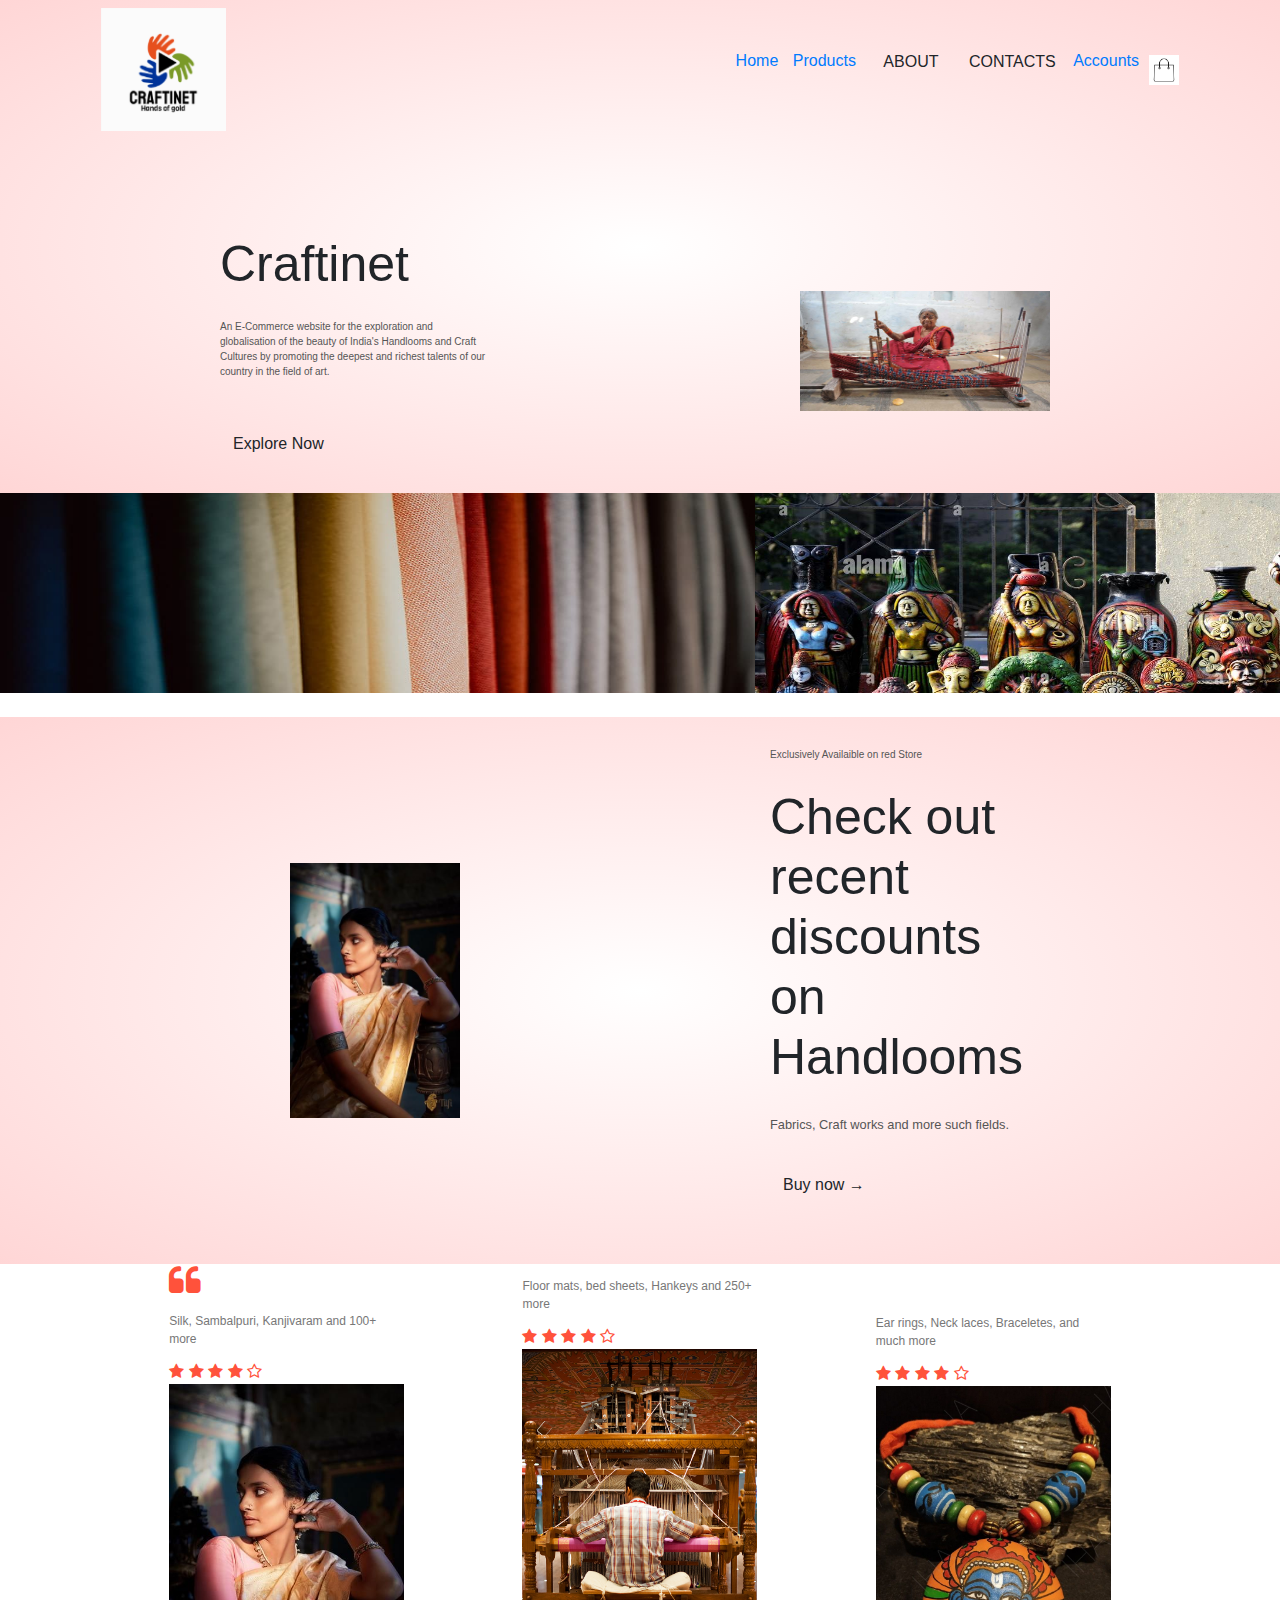
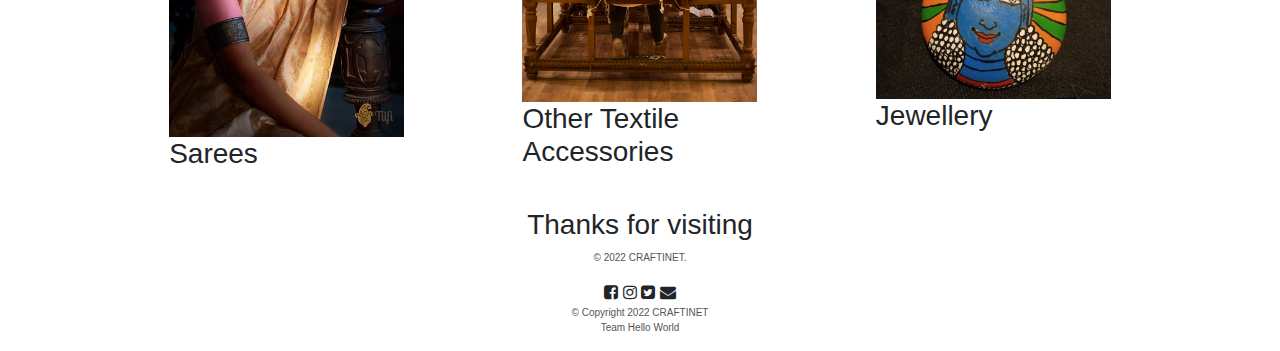
<file: index.html>
<!DOCTYPE html>
<html lang="en">
    <head>
        <meta charset="UTF-8">
        <title>Craftinet</title>
        <link rel="stylesheet" href="style.css">
        <link rel="preconnect" href="https://fonts.googleapis.com">
        <link rel="preconnect" href="https://fonts.gstatic.com" crossorigin>
        <link href="https://fonts.googleapis.com/css2?family=Poppins:wght@200&display=swap" rel="stylesheet">
        <!-- Font Awesome -->
        <link rel="stylesheet" href="https://cdnjs.cloudflare.com/ajax/libs/font-awesome/4.7.0/css/font-awesome.min.css">
        <link rel="https://fontawesome.com/icons/facebook-square?style=brands" >
        <link rel="stylesheet" href="https://cdnjs.cloudflare.com/ajax/libs/font-awesome/4.7.0/css/font-awesome.min.css">
     <!-- Bootstrap Scripts -->
        <script src="https://code.jquery.com/jquery-3.5.1.slim.min.js" integrity="sha384-DfXdz2htPH0lsSSs5nCTpuj/zy4C+OGpamoFVy38MVBnE+IbbVYUew+OrCXaRkfj" crossorigin="anonymous"></script>
        <script src="https://cdn.jsdelivr.net/npm/popper.js@1.16.0/dist/umd/popper.min.js" integrity="sha384-Q6E9RHvbIyZFJoft+2mJbHaEWldlvI9IOYy5n3zV9zzTtmI3UksdQRVvoxMfooAo" crossorigin="anonymous"></script>
        <script src="https://stackpath.bootstrapcdn.com/bootstrap/4.5.0/js/bootstrap.min.js" integrity="sha384-OgVRvuATP1z7JjHLkuOU7Xw704+h835Lr+6QL9UvYjZE3Ipu6Tp75j7Bh/kR0JKI" crossorigin="anonymous"></script>
        <link rel="stylesheet" href="https://cdn.jsdelivr.net/npm/bootstrap@4.4.1/dist/css/bootstrap.min.css" integrity="sha384-Vkoo8x4CGsO3+Hhxv8T/Q5PaXtkKtu6ug5TOeNV6gBiFeWPGFN9MuhOf23Q9Ifjh" crossorigin="anonymous">
    </head>
    <body>
       <div class="header">
        <div class="container">
          <div class="navbar">
              <div class="logo">
                  <img src="images/logo.PNG" width="125px" alt="logo">
              </div>
              <nav>
                  <ul>
                      <li><a href="login.html">Home</a></li>
                      <li><a href="options.html">Products</a></li>
                      <span><button id="popit" type="button" class="button2 btn">ABOUT</button></span>
                      <span><button id="contactme" type="button" class="button2 btn">CONTACTS</button></span>
                      <li><a href="">Accounts</a></li>
                  </ul>
              </nav>
              <img src="images/M.jpg" alt="" width="30px" height="30px">
          </div> 
          <div class="row">
              <div class="col-2">
                    <h1>Craftinet</h1>
                    <p>An E-Commerce website for the exploration and globalisation of the beauty of India's Handlooms and Craft Cultures
                        by promoting the deepest and richest talents of our country in the field of art.
                    </p>
                    <a href="product.html" class="btn">Explore Now &#8194;</a>
              </div>   
              <div class="col-2">
                   <img style="height: 10rem; width: 370rem;" src="images/P.jpg"  alt="">
              </div>
          </div> 
        </div>
    </div>

    <!----Sliders---->
    <div class="sliderss">
        <div class="auto-sliding" width="790" height="400">
          
         <ul class="autoslide">
            <li><img src="images/sl1.jpg" alt="pic1" width="755" height="300"></li>
            <li><img src="images/sl2.jpg" alt="pic2" width="755" height="300"></li>
            <li><img src="images/sl3.jpg" alt="pic3" width="755" height="300"></li>
            <li><img src="images/sl4.jpg" alt="pic4" width="755" height="300"></li>
            <li><img src="images/sl1.jpg" alt="pic4" width="755" height="300"></li>
         </ul>
      </div>
     
      </div>
      <br><br><br><br>
    <!-------FEATURED CATEGORIES------>
      <!--- <div class="categories">
         <div class="small-container">
           <div class="row">
               <div class="col-3">
                   <img src="images/ff.jpg" alt="img1">
               </div>
               <div class="col-3">
                   <img src="images/Teracotta.jpg" alt="img2">
               </div>
               <div class="col-3">
                   <img src="images/1.jpg" alt="img3">
               </div>
            </div>
        </div>
       </div>-->
    <!---ABOUT---->
    

    <div class="popupp centerr">
        <div class="icon">
           <br>
            <i class="fa fa-address-card-o fa-sm"></i>
        </div>
        <div class="title">
             <h5>ABOUT US</h5>
        </div>
        <div class="description">
               <h1>CRAFTINET TEAM</h1>
                 <div class="inputt-box">
                    <div class="about">
                        <p>
                          <br> 
                          <h6> Hello! We hope you liked our website and our vision. </h6><br>
                          <strong> We are a team of three that includes Anshuman, Vaishnavi and Sidhant. We are basically
                              web developers who wish to provide easy access of Handloom products to people so that they can access, buy and use these from any corner of the world.
                             We have a collection of different genre materials. Make sure to check them out and feel free to mail us for queries.
                            </strong>. 
                        </p>
                    </div>
                 </div>
        </div>
        <div class="dismiss-btn">
               <button id="dismiss-popupp-btn">B A C K</button>
        </div>
      </div><br>
      
        <!-- CONTACTS -->

        <div class="poppin centerr">
            <div class="title">
                 <h5>CONTACT US</h5>
            </div>
            <div class="description">
                   <h1>CRAFTINET TEAM</h1>
                    <div class="inputttt-box about">
                        <div id="contacts" class="contacts-img" align="left">
                            <div class="text input input-box ed-box">
                              <p>Let us know about your query and questions <br> about anything! Your reviews and suggestions matter.
                              </p>
                                     Email: anshugudduamsr@gmail.com <br>
                                     Instagram:
                                     <a href="https://www.instagram.com/beingdaanav/?hl=en">@beingdaanav</a>
                               <form action="contact.php" method="get" enctype="text/plain">
                                    <hr>
                               
                               <div> <label>Your Name</label>
                                    <input type="text" name="yourname" value=""><br >
                               </div>
                               <div class="label">
                                    <label>Do you want to sign up for the email list?
                                    <input type="checkbox" name="yourCheckbox"><br ></label>
                               </div>
                               <div>
                                    <label>Your email:</label>
                                    <input type="email" name="yourmail" value=""><br >
                                    <label>Your Message</label><br >
                                    <textarea name="yourmsg" rows="3" cols="40"></textarea><br><br>
                                    <button type="submit" name="submit" value="submit" class="submit-btn clicks"> SUBMIT </button>
                               </div>
                               </form>
                             </div> 
                          </div>
                    
                   </div> 
               </div> 
        
               <div class="dismiss-btn">
                 <button id="dismiss-poppin-btn">B A C K</button>
               </div>
          </div><br>
  
  
    <!-------FEATURED PRODUCTS------>
      <!-- <div class="small-container">
           <h2 class="title">Featured Products</h2>
           <br>
           <div class="row">
               <div class="col-4">
                   <img src="images/1.jpg" alt="img4">
                   <h4>cgjdchchg</h4>
                   <div class="rating">
                    <i class="fa-solid fa-star"></i>
                    <i class="fa-solid fa-star"></i>
                    <i class="fa-solid fa-star"></i>
                    <i class="fa-solid fa-star"></i>
                    <i class="fa-solid fa-star-half"></i>
                   </div>
                   <p>Rs.700/-</p>
               </div>
               <div class="col-4">
                <img src="images/Teracotta.jpg" alt="img4">
                <h4>cgjdchchg</h4>
                <div class="rating">
                 <i class="fa-solid fa-star"></i>
                 <i class="fa-solid fa-star"></i>
                 <i class="fa-solid fa-star"></i>
                 <i class="fa-solid fa-star"></i>
                 <i class="fa-solid fa-star-half"></i>
                </div>
                <p>Rs.700/-</p>
            </div>
     
            <div class="col-4">
                <img src="images/Teracotta.jpg" alt="img4">
                <h4>cgjdchchg</h4>
                <div class="rating">
                 <i class="fa-solid fa-star"></i>
                 <i class="fa-solid fa-star"></i>
                 <i class="fa-solid fa-star"></i>
                 <i class="fa-solid fa-star"></i>
                 <i class="fa-solid fa-star-half"></i>
                </div>
                <p>Rs.700/-</p>
            </div>
            
           </div>
          
           <button><a href="sarees.html">Click Here</a></button>--->
<!------offer-->
       <div class="offer">
        <div class="small-container">
            <div class="row">
                <div class="col-2">
                    <img src="images/1.jpg" class="offer-img" alt="">
                    </div>
                    <div class="col-2">
                        <p>Exclusively Availaible on red Store</p>
                        <h1>Check out recent discounts on Handlooms</h1>
                        <small>
                            Fabrics, Craft works and more such fields.
                        </small>
                        <a href="" class="btn">Buy now &#8594;</a>
                    </div>
                
            </div>
        </div>
        </div>
<!-----testimonials-->
<div class="testimonial">
<div class="small-container">
    <div class="row">
        <div class="col-3">
            <i class="fa fa-quote-left"></i>
            <p>
                Silk, Sambalpuri, Kanjivaram and 100+ more
            </p>
            <div class="rating">
                <i class="fa fa-star"></i>
                <i class="fa fa-star"></i>
                <i class="fa fa-star"></i>
                <i class="fa fa-star"></i>
                <i class="fa fa-star-o"></i>
                
            </div>
            <img src="images/1.jpg" alt="">
            <h3>Sarees</h3>
        </div>
        <div class="col-3">
            <p>
                Floor mats, bed sheets, Hankeys and 250+ more
            </p>
            <div class="rating">
                <i class="fa fa-star"></i>
                <i class="fa fa-star"></i>
                <i class="fa fa-star"></i>
                <i class="fa fa-star"></i>
                <i class="fa fa-star-o"></i>
                
            </div>
            <img src="images/R.jpg" alt="">
            <h3>Other Textile Accessories</h3>
        </div>
        <div class="col-3">
            <p>
                Ear rings, Neck laces, Braceletes, and much more
            </p>
            <div class="rating">
                <i class="fa fa-star"></i>
                <i class="fa fa-star"></i>
                <i class="fa fa-star"></i>
                <i class="fa fa-star"></i>
                <i class="fa fa-star-o"></i>
                
            </div>
            <img src="images/Teracotta.jpg" alt="">
            <h3>Jewellery</h3>
        </div>
    </div>
</div>
</div>
<!-- FOOTER -->

<div class="thanks" align="center"> 
    <h3> Thanks for visiting </h3>
    <p class="copyright">© 2022 CRAFTINET.</p></td>
    <footer  class="social-icon" >
     <a class="fa fa-facebook-square"></a>
     <a class="fa fa-instagram"></a>
     <a class="fa fa-twitter-square"></a>
     <a class="fa fa-envelope"></a>
     <p>© Copyright 2022 CRAFTINET <br>Team Hello World</p>
   </footer>
 </div> 
<script type="text/javascript">
    document.getElementById("popit").addEventListener("click",function(){
    document.getElementsByClassName("popupp")[0].classList.add("active");
    });
    document.getElementById("dismiss-popupp-btn").addEventListener("click",function(){
    document.getElementsByClassName("popupp")[0].classList.remove("active");
    });
    document.getElementById("contactme").addEventListener("click",function(){
      document.getElementsByClassName("poppin")[0].classList.add("active");
      }); 
      document.getElementById("dismiss-poppin-btn").addEventListener("click",function(){
      document.getElementsByClassName("poppin")[0].classList.remove("active");
      }); 
</script>
    </body>
    
</html>
</file>
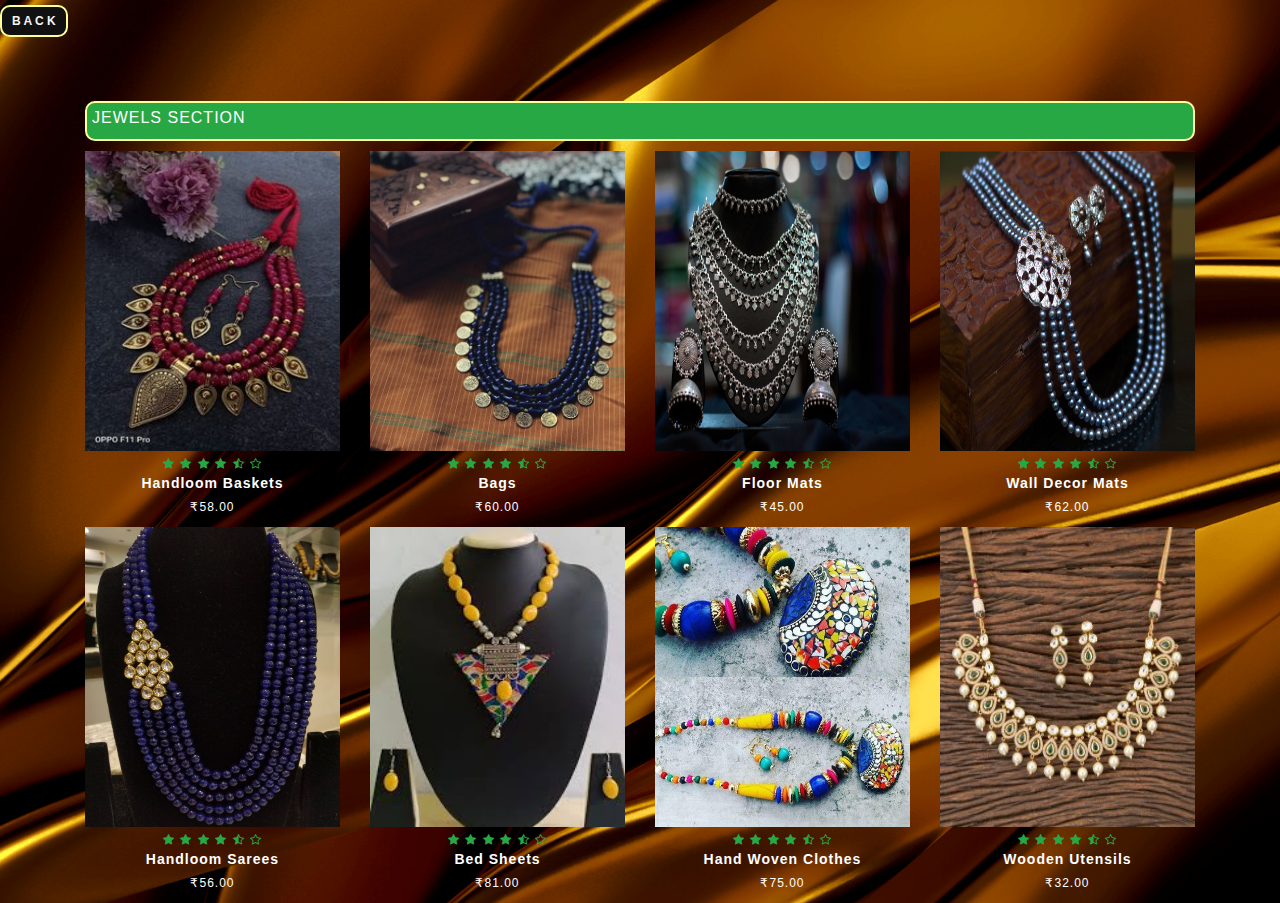
<file: jewellery.html>
<html>
    <head>
       <title>
           Ornaments Corner
       </title>
       <link rel="stylesheet" href="jewel.css">
       <link rel="stylesheet" href="https://stackpath.bootstrapcdn.com/bootstrap/4.5.2/css/bootstrap.min.css">
       <link rel="stylesheet" href="https://stackpath.bootstrapcdn.com/font-awesome/4.7.0/css/font-awesome.min.css">
    </head>
    <body>
        <div class="return">
           <a href="index.html"><button id="dismissbtn">B A C K</button></a>
        </div>
        <div class="container">
            <h2>JEWELS SECTION</h2> 
            <div class="row">
                <div class="col-md-3">
                    <div class="product-top">
                        <img src="images/j1.jpg" alt="product1" width="150" height="300">
                        <div class="overlay">
                        <a href="buy.php"><button type="submit" class="btn btnsec" title="Quick shop" title="Quick Shop"><i class="fa fa-eye"></i></button></a>
                        <a href="fav.php"> <button type="submit" class="btn btnsec" title="Favourite"><i class="fa fa-heart"></i></button></a>
                        <a href="payment.html"> <button type="submit" class="btn btnsec" title="Add to Cart"><i class="fa fa-shopping-cart"></i></button></a>
                        </div>
                  </div>
                  <div class="product-bottom text-center">
                    <i class="fa fa-star"></i>
                    <i class="fa fa-star"></i>
                    <i class="fa fa-star"></i>
                    <i class="fa fa-star"></i>
                    <i class="fa fa-star-half-o"></i>
                    <i class="fa fa-star-o"></i>
                       <h3>Handloom Baskets</h3>
                       <h5>₹58.00</h5>
                  </div>
                </div>
                <div class="col-md-3">
                    <div class="product-top">
                        <img src="images/j2.jpg" alt="product1" width="150" height="300">
                        <div class="overlay">
                        <a href="buy.php"> <button type="button" class="btn btnsec" title="Quick Shop"><i class="fa fa-eye"></i></button></a>
                        <a href="fav.php"><button type="button" class="btn btnsec" title="Wishlist"><i class="fa fa-heart"></i></button></a>
                        <a href="payment.html"> <button type="button" class="btn btnsec" title="Add to Cart"><i class="fa fa-shopping-cart"></i></button></a>
                        </div>
                  </div>
                  <div class="product-bottom text-center">
                    <i class="fa fa-star"></i>
                    <i class="fa fa-star"></i>
                    <i class="fa fa-star"></i>
                    <i class="fa fa-star"></i>
                    <i class="fa fa-star-half-o"></i>
                    <i class="fa fa-star-o"></i>
                       <h3>Bags</h3>
                       <h5>₹60.00</h5>
                  </div>
                </div>
                <div class="col-md-3">
                    <div class="product-top">
                        <img src="images/j3.jpg" alt="product1" width="100" height="300">
                        <div class="overlay">
                        <a href="buy.php"><button type="button" class="btn btnsec" title="Quick Shop"><i class="fa fa-eye"></i></button></a>
                        <a href="fav.php"><button type="button" class="btn btnsec" title="Wishlist"><i class="fa fa-heart"></i></button></a>
                        <a href="payment.html"><button type="button" class="btn btnsec" title="Add to Cart"><i class="fa fa-shopping-cart"></i></button></a>
                        </div>
                  </div>
                  <div class="product-bottom text-center">
                    <i class="fa fa-star"></i>
                    <i class="fa fa-star"></i>
                    <i class="fa fa-star"></i>
                    <i class="fa fa-star"></i>
                    <i class="fa fa-star-half-o"></i>
                    <i class="fa fa-star-o"></i>
                       <h3>Floor Mats</h3>
                       <h5>₹45.00</h5>
                  </div>
                </div>
                <div class="col-md-3">
                    <div class="product-top">
                        <img src="images/j4.jpg" alt="product1" width="150" height="300">
                        <div class="overlay">
                        <a href="buy.php"><button type="button" class="btn btnsec" title="Quick Shop"><i class="fa fa-eye"></i></button></a>
                        <a href="fav.php"><button type="button" class="btn btnsec" title="Wishlist"><i class="fa fa-heart"></i></button></a>
                        <a href="payment.html"><button type="button" class="btn btnsec" title="Add to Cart"><i class="fa fa-shopping-cart"></i></button></a>
                        </div>
                  </div>
                  <div class="product-bottom text-center">
                    <i class="fa fa-star"></i>
                    <i class="fa fa-star"></i>
                    <i class="fa fa-star"></i>
                    <i class="fa fa-star"></i>
                    <i class="fa fa-star-half-o"></i>
                    <i class="fa fa-star-o"></i>
                       <h3>Wall Decor Mats</h3>
                       <h5>₹62.00</h5>
                  </div>
                </div>
                <div class="col-md-3">
                    <div class="product-top">
                        <img src="images/j5.jpg" alt="product1" width="150" height="300">
                        <div class="overlay">
                        <a href="buy.php"><button type="button" class="btn btnsec" title="Quick Shop"><i class="fa fa-eye"></i></button></a>
                        <a href="fav.php"><button type="button" class="btn btnsec" title="Wishlist"><i class="fa fa-heart"></i></button></a>
                        <a href="payment.html"><button type="button" class="btn btnsec" title="Add to Cart"><i class="fa fa-shopping-cart"></i></button></a>
                        </div>
                  </div>
                  <div class="product-bottom text-center">
                    <i class="fa fa-star"></i>
                    <i class="fa fa-star"></i>
                    <i class="fa fa-star"></i>
                    <i class="fa fa-star"></i>
                    <i class="fa fa-star-half-o"></i>
                    <i class="fa fa-star-o"></i>
                       <h3>Handloom Sarees</h3>
                       <h5>₹56.00</h5>
                  </div>
                </div>
                <div class="col-md-3">
                    <div class="product-top">
                        <img src="images/j6.jpg" alt="product1" width="150" height="300">
                        <div class="overlay">
                        <a href="buy.php"><button type="button" class="btn btnsec" title="Quick Shop"><i class="fa fa-eye"></i></button></a>
                        <a href="fav.php"><button type="button" class="btn btnsec" title="Wishlist"><i class="fa fa-heart"></i></button></a>
                        <a href="payment.html"><button type="button" class="btn btnsec" title="Add to Cart"><i class="fa fa-shopping-cart"></i></button></a>
                        </div>
                  </div>
                  <div class="product-bottom text-center">
                    <i class="fa fa-star"></i>
                    <i class="fa fa-star"></i>
                    <i class="fa fa-star"></i>
                    <i class="fa fa-star"></i>
                    <i class="fa fa-star-half-o"></i>
                    <i class="fa fa-star-o"></i>
                       <h3>Bed Sheets</h3>
                       <h5>₹81.00</h5>
                  </div>
                </div>
                <div class="col-md-3">
                    <div class="product-top">
                        <img src="images/j7.jpg" alt="product1" width="150" height="300">
                        <div class="overlay">
                        <a href="buy.php"><button type="button" class="btn btnsec" title="Quick Shop"><i class="fa fa-eye"></i></button></a>
                        <a href="fav.php"><button type="button" class="btn btnsec" title="Wishlist"><i class="fa fa-heart"></i></button></a>
                        <a href="payment.html"><button type="button" class="btn btnsec" title="Add to Cart"><i class="fa fa-shopping-cart"></i></button></a>
                        </div>
                  </div>
                  <div class="product-bottom text-center">
                    <i class="fa fa-star"></i>
                    <i class="fa fa-star"></i>
                    <i class="fa fa-star"></i>
                    <i class="fa fa-star"></i>
                    <i class="fa fa-star-half-o"></i>
                    <i class="fa fa-star-o"></i>
                       <h3>Hand Woven Clothes</h3>
                       <h5>₹75.00</h5>
                  </div>
                </div>
                <div class="col-md-3">
                    <div class="product-top">
                        <img src="images/j8.jpg" alt="product1" width="150" height="300">
                        <div class="overlay">
                        <a href="buy.php"><button type="button" class="btn btnsec" title="Quick Shop"><i class="fa fa-eye"></i></button></a>
                        <a href="fav.php"><button type="button" class="btn btnsec" title="Wishlist"><i class="fa fa-heart"></i></button></a>
                        <a href="payment.html"><button type="button" class="btn btnsec" title="Add to Cart"><i class="fa fa-shopping-cart"></i></button></a>
                        </div>
                  </div>
                  <div class="product-bottom text-center">
                    <i class="fa fa-star"></i>
                    <i class="fa fa-star"></i>
                    <i class="fa fa-star"></i>
                    <i class="fa fa-star"></i>
                    <i class="fa fa-star-half-o"></i>
                    <i class="fa fa-star-o"></i>
                       <h3>Wooden Utensils</h3>
                       <h5>₹32.00</h5>
                  </div>
                </div>
             
            </div>
        </div>
    </body>
</html>
</file>
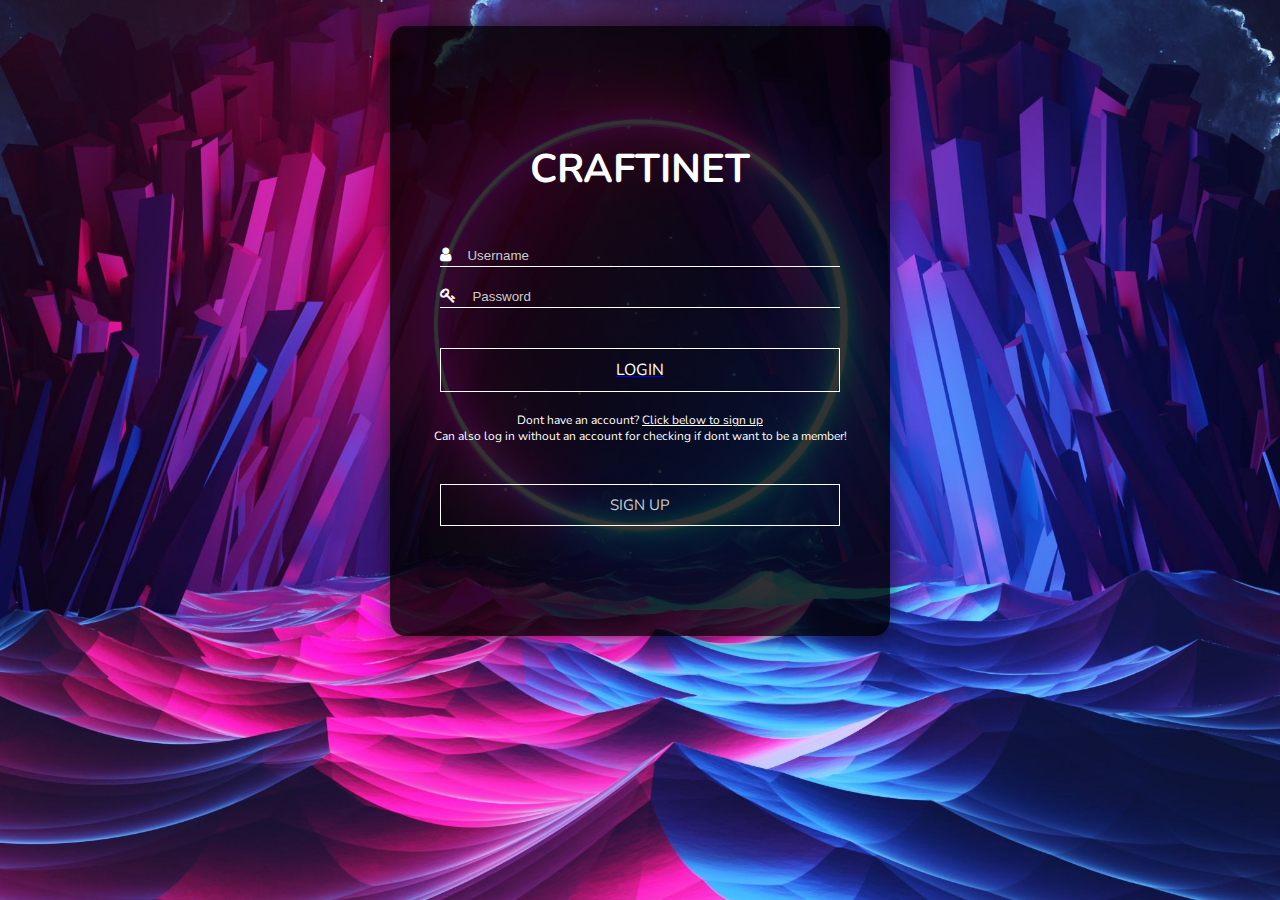
<file: login.html>
<html>
    <head>
       <title> Login Page </title>
        <link rel="stylesheet" href="styles.css">
        <link rel="stylesheet" href="https://stackpath.bootstrapcdn.com/font-awesome/4.7.0/css/font-awesome.min.css">
        <link rel="preconnect" href="https://fonts.gstatic.com">
        <link href="https://fonts.googleapis.com/css2?family=Nunito:ital,wght@1,900&display=swap" rel="stylesheet">
         
    </head>
  <body>
      <div class="all">
      <div class="form-box">
       
               <h1>CRAFTINET</h1>
               <div id="error"></div>
               <form id="form" action="valid.php" method="post">
               <div class="input-box mail">
                         <i class="fa fa-user" ></i>
                        <input id="username" type="text" name="name" placeholder="Username" value="" >
                        
               </div>
               <div class="input-box pass">
                    <i class="fa fa-key" ></i>
                    <input id="password" type="password" name="pass" placeholder="Password" required>
                    <!-- <span class="eye" onclick="myFunction()">
                      <i id="hide1" class="fa fa-eye" ></i>
                      <i id="hide2" class="fa fa-eye-slash" ></i>
                    </span> -->
               </div>
               <a href="index.html"><button type="button" class="login-btn click"> LOGIN </button></a>
            </form>
                  <div class="signup ">
                         <p> Dont have an account? <u>Click below to sign up</u> <br>
                        Can also log in without an account for checking if dont want to be a member! </p>

                       <div class="popup centerr">
                            <div class="icon">
                                <i class="fa fa-user-circle"></i>
                            </div>
                            <div class="title ">
                                SIGN UP PAGE
                            </div>
                            <div class="description">
                                   <h1>CRAFTINET</h1>
                                   <div class="inputt-box">
                                      <form action="regd.php" onsubmit="return validation()" method="post">
                                          <div class="email ">
                                             <i class="faa fa fa-user-circle fa-xs" ></i> 
                                             <input type="text" name="name" placeholder="Username" id="userwork" >
                                             <span class="chane" id="username"></span>
                                          </div>
                                          <div class="email ">
                                             <i class="faa fa fa-envelope-o fa-xs" ></i>
                                             <input type="text" name="mail" placeholder="Email Id" id="mailwork" >
                                             <span class="chane" id="emailids"></span>
                                          </div>
                                          <div class="pass password email">
                                             <i class="faa fa fa-key fa-xs" ></i>
                                             <input type="password" name="pass" placeholder="Create Password" id="passwork">
                                             <span class="chane" id="passwords"></span>
                                          </div>
                                          <div class="pass confirm email">
                                              <i class="faa fa fa-lock fa-xs" ></i>
                                             <input type="password" name="passcon" placeholder="Confirm Password" id="confwork">
                                             <span class="chane" id="confpass"></span>
                                          </div> <br>
                                          <div class="dob gender choose">
                                             <input type="date" placeholder="Date of Birth">
                                             <label for="gender"></label>
                                             <select name="gender" id="gender">
                                                 <option value="male">Male</option>
                                                 <option value="female">Female</option>
                                                 <option value="others">Others</option>
                                             </select>
                                          </div><br>
                                          <button type="submit" name="submit" value="submit" class="signup-btn clicks"> SIGN UP </button>
                                       </form>
                                   </div>
                            </div><br>
                            <div class="dismiss-btn">
                               <button id="dismiss-popup-btn">B A C K</button>
                            </div>
                     </div>
                         <div class="center chh">
                             <button id="signup"> SIGN UP </button>
                         </div>
                   </div>
       </div>
    </div>
       <script type="text/javascript">
              document.getElementById("signup").addEventListener("click",function(){
              document.getElementsByClassName("popup")[0].classList.add("active");
              });
              document.getElementById("dismiss-popup-btn").addEventListener("click",function(){
              document.getElementsByClassName("popup")[0].classList.remove("active");
              });  
              
              function validation(){
                var user = document.getElementById('userwork').value;
                var mail = document.getElementById('mailwork').value;
                var password = document.getElementById('passwork').value;
                var confpass = document.getElementById('confwork').value;
               
                if(user==""){
                    document.getElementById('username').innerHTML=" **Username Missing"
                    return false;
                }
                if((user.length < 6)||(user.length > 15)){
                    document.getElementById('username').innerHTML=" **Username must have 6-15 chars"
                    return false;
                }
                if(!isNaN(user)){
                    document.getElementById('username').innerHTML=" **Username needs alphabets"
                    return false;
                }
                if(mail==""){
                    document.getElementById('emailids').innerHTML=" **Email Missing"
                    return false;
                }
                if(mail.indexOf('@') <= 0){
                    document.getElementById('emailids').innerHTML=" **@ Invalid position"
                    return false;
                }
                if((mail.charAt(mail.length-4) != '.') && (mail.charAt(mail.length-3) != '.')){
                    document.getElementById('emailids').innerHTML=" **Invalid Email Id"
                    return false;  
                }
                if(password==""){
                    document.getElementById('passwords').innerHTML=" **Please give a password"
                    return false;
                }
                if((password.length < 6)||(password.length > 20)){
                    document.getElementById('passwords').innerHTML=" **Password must have 6-20 characters"
                    return false;
                }
                if(confpass==""){
                    document.getElementById('confpass').innerHTML=" **Confirmation Missing"
                    return false;
                }
                if(password != confpass){
                    document.getElementById('confpass').innerHTML=" **Passwords are not matching"
                    return false;
                }
            }

      </script> 
   </body>
</html>
</file>
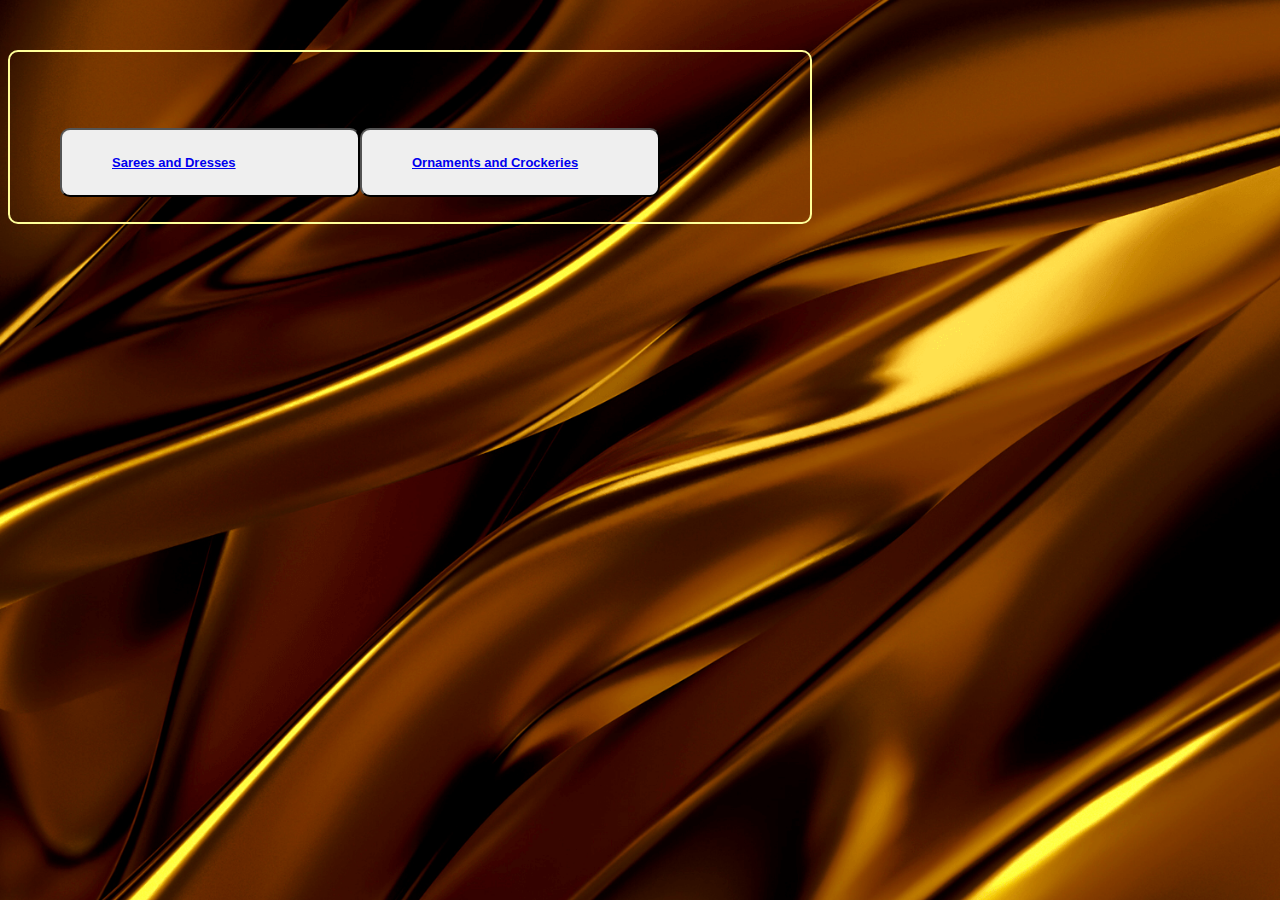
<file: options.html>
<!DOCTYPE html>
<html lang="en">
    <head>
        <meta charset="UTF-8">
        <title>Types</title>
        <link rel="stylesheet" href="jewel.css">
    </head>
    <body>
     <div class="returnn">
        <button class="dismissbtn"><a href="sarees.html">Sarees and Dresses</a></button>
        <br><br><br><br>
        <button class="dismissbtn"><a href="jewellery.html">Ornaments and Crockeries</a></button>
    </div>
    </body>
</html>
</file>
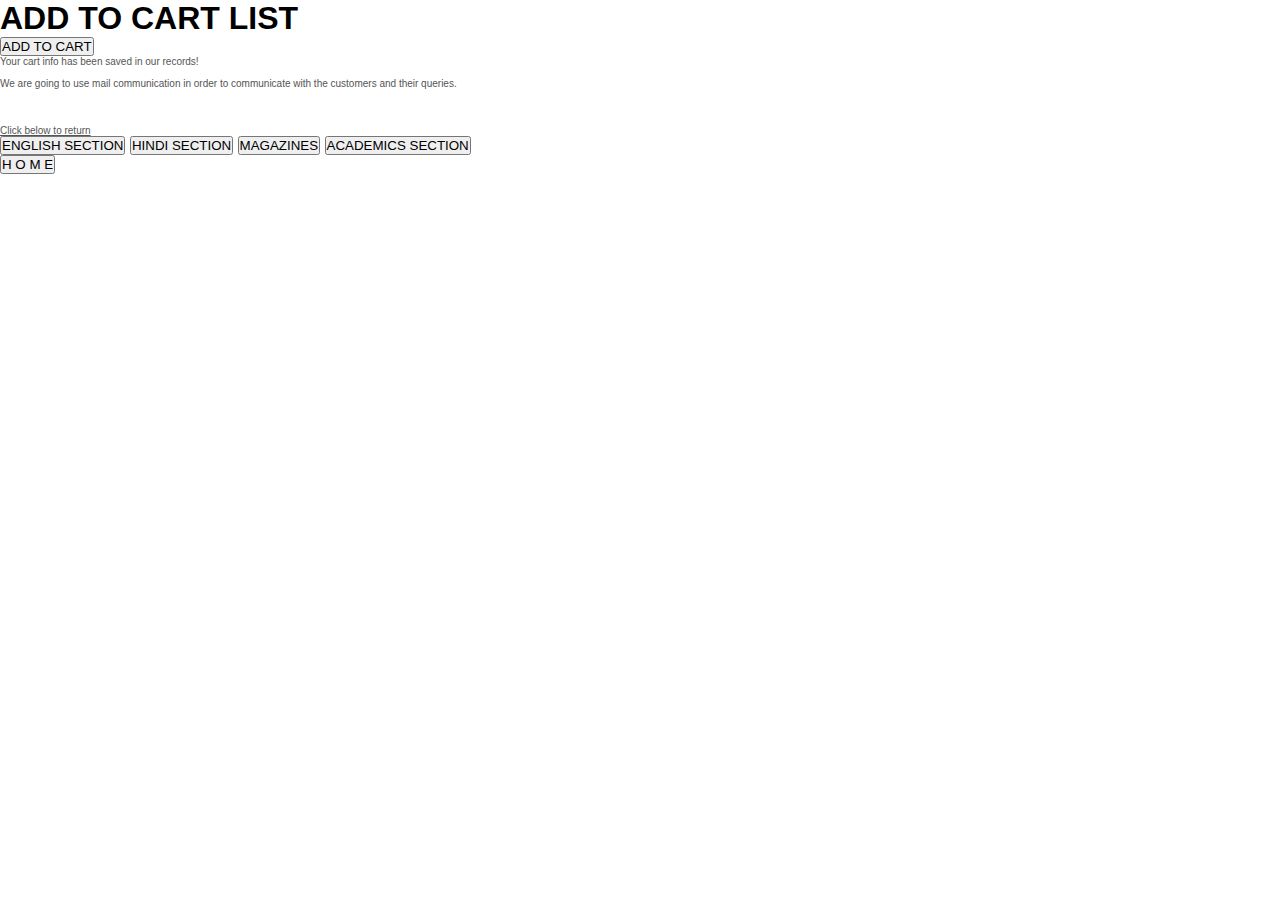
<file: order.html>
<html>
    <head>
       <title> Cart Page </title>
        <link rel="stylesheet" href="style.css">
        <link rel="stylesheet" href="https://stackpath.bootstrapcdn.com/font-awesome/4.7.0/css/font-awesome.min.css">
        <link rel="preconnect" href="https://fonts.gstatic.com">
        <link href="https://fonts.googleapis.com/css2?family=Nunito:ital,wght@1,900&display=swap" rel="stylesheet">
         
    </head>
  <body>
      <div class="all">
      <div class="form-box">
       
               <h1>ADD TO CART LIST</h1>
               <a href="myorder.php"><button type="button" class="login-btn click">ADD TO CART</button></a>
               <div id="error"></div>
               <form id="form" action="valid.php" method="post">
               <div class="input-box mail">
                <p>Your cart info has been saved in our records! 
                    <br><br>
                   We are going to use mail communication in order to communicate with the customers and their queries.</p> <br><br>
                <p><u>Click below to return</u></p>
                

                <a href="eng.php"><button type="button" class="login-btn click"> ENGLISH SECTION </button></a>
                <a href="hindi.php"><button type="button" class="login-btn click"> HINDI SECTION </button></a>
                <a href="magazines.php"><button type="button" class="login-btn click"> MAGAZINES </button></a>
                <a href="academic.php"><button type="button" class="login-btn click"> ACADEMICS SECTION </button></a>   
               </div>
            </form>
                  <div class="signup ">
         </div>
    </div>
    </div>
    <a href="index.php"><button type="button" class="login-btn click" align="center">H O M E</button></a>  
</body>
</html>
</file>
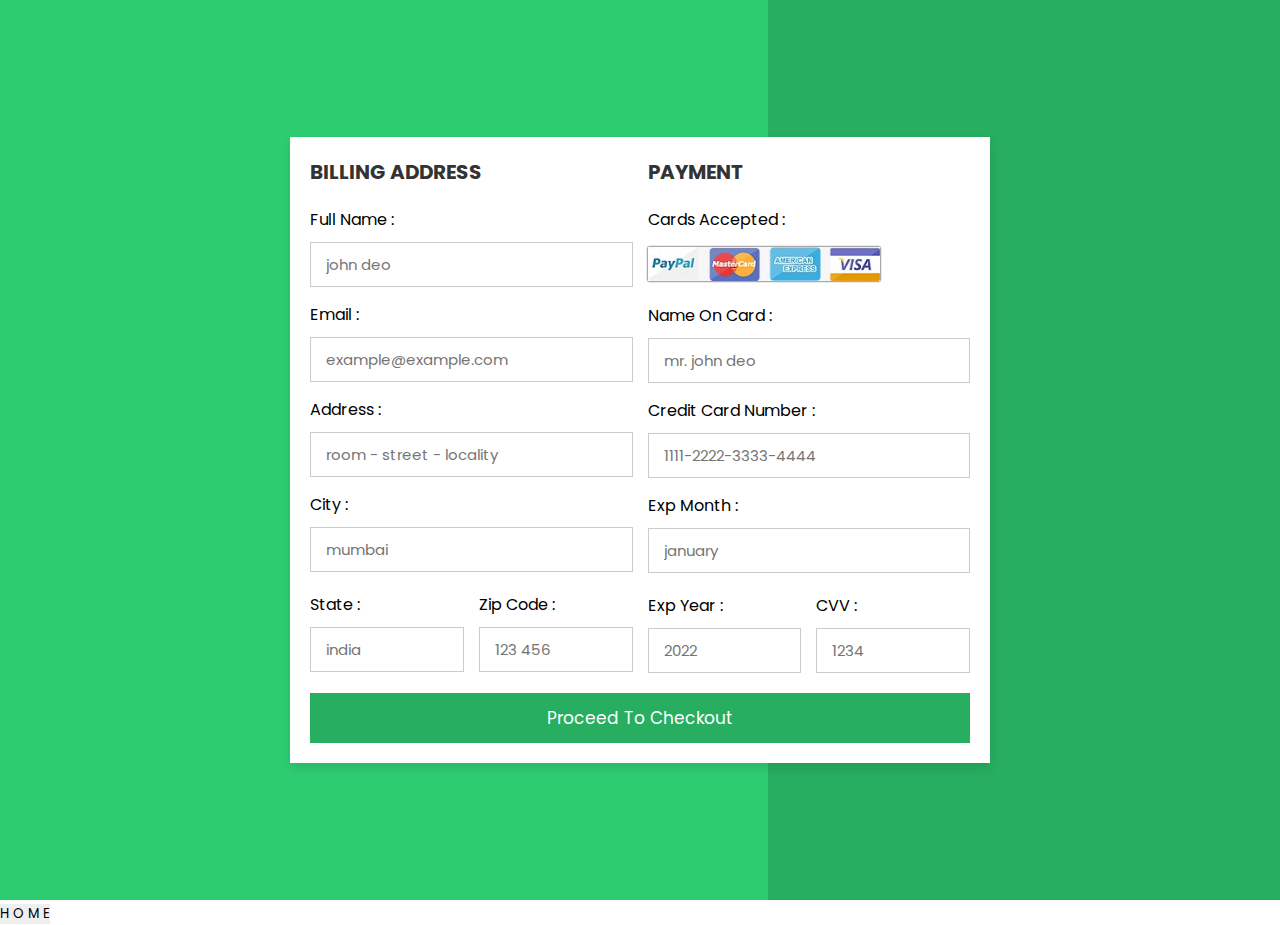
<file: payment.html>
<!DOCTYPE html>
<html lang="en">
<head>
    <meta charset="UTF-8">
    <meta http-equiv="X-UA-Compatible" content="IE=edge">
    <meta name="viewport" content="width=device-width, initial-scale=1.0">
    
    <!-- custom css file link  -->
    <link rel="stylesheet" href="paymentstyle.css">


</head>
<body>
   
<div class="container">

    <form action="">

        <div class="row">

            <div class="col">

                <h3 class="title">billing address</h3>

                <div class="inputBox">
                    <span>full name :</span>
                    <input type="text" placeholder="john deo">
                </div>
                <div class="inputBox">
                    <span>email :</span>
                    <input type="email" placeholder="example@example.com">
                </div>
                <div class="inputBox">
                    <span>address :</span>
                    <input type="text" placeholder="room - street - locality">
                </div>
                <div class="inputBox">
                    <span>city :</span>
                    <input type="text" placeholder="mumbai">
                </div>

                <div class="flex">
                    <div class="inputBox">
                        <span>state :</span>
                        <input type="text" placeholder="india">
                    </div>
                    <div class="inputBox">
                        <span>zip code :</span>
                        <input type="text" placeholder="123 456">
                    </div>
                </div>

            </div>

            <div class="col">

                <h3 class="title">payment</h3>

                <div class="inputBox">
                    <span>cards accepted :</span>
                    <img src="images/card_img.jpeg" alt="">
                </div>
                <div class="inputBox">
                    <span>name on card :</span>
                    <input type="text" placeholder="mr. john deo">
                </div>
                <div class="inputBox">
                    <span>credit card number :</span>
                    <input type="number" placeholder="1111-2222-3333-4444">
                </div>
                <div class="inputBox">
                    <span>exp month :</span>
                    <input type="text" placeholder="january">
                </div>

                <div class="flex">
                    <div class="inputBox">
                        <span>exp year :</span>
                        <input type="number" placeholder="2022">
                    </div>
                    <div class="inputBox">
                        <span>CVV :</span>
                        <input type="text" placeholder="1234">
                    </div>
                </div>

            </div>
    
        </div>

        <input type="submit" value="proceed to checkout" class="submit-btn">

    </form>

</div>    
<a href="index.html"><button type="button" class="submit-btn click" align="center">H O M E</button></a>   
</body>
</html>
</file>
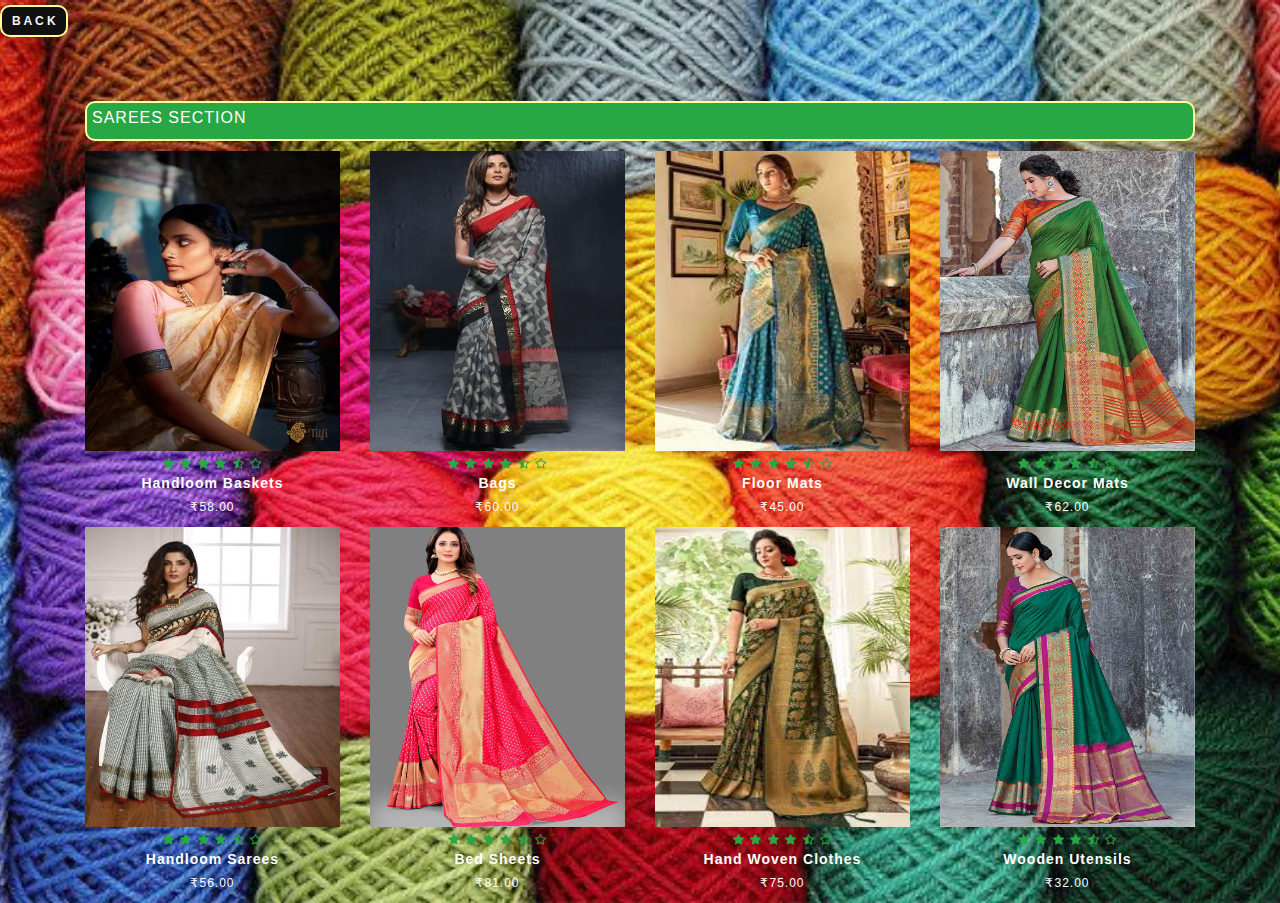
<file: sarees.html>
<html>
    <head>
       <title>
           Sarees Corner
       </title>
       <link rel="stylesheet" href="sarees.css">
       <link rel="stylesheet" href="https://stackpath.bootstrapcdn.com/bootstrap/4.5.2/css/bootstrap.min.css">
       <link rel="stylesheet" href="https://stackpath.bootstrapcdn.com/font-awesome/4.7.0/css/font-awesome.min.css">
    </head>
    <body>
        <div class="return">
           <a href="index.html"><button id="dismissbtn">B A C K</button></a>
        </div>
        <div class="container">
            <h2>SAREES SECTION</h2> 
            <div class="row">
                <div class="col-md-3">
                    <div class="product-top">
                        <img src="images/1.jpg" alt="product1" width="150" height="300">
                        <div class="overlay">
                        <a href="buy.php"><button type="submit" class="btn btnsec" title="Quick shop" title="Quick Shop"><i class="fa fa-eye"></i></button></a>
                        <a href="fav.php"> <button type="submit" class="btn btnsec" title="Favourite"><i class="fa fa-heart"></i></button></a>
                        <a href="payment.html"> <button type="submit" class="btn btnsec" title="Add to Cart"><i class="fa fa-shopping-cart"></i></button></a>
                        </div>
                  </div>
                  <div class="product-bottom text-center">
                    <i class="fa fa-star"></i>
                    <i class="fa fa-star"></i>
                    <i class="fa fa-star"></i>
                    <i class="fa fa-star"></i>
                    <i class="fa fa-star-half-o"></i>
                    <i class="fa fa-star-o"></i>
                       <h3>Handloom Baskets</h3>
                       <h5>₹58.00</h5>
                  </div>
                </div>
                <div class="col-md-3">
                    <div class="product-top">
                        <img src="images/s2.jpg" alt="product1" width="150" height="300">
                        <div class="overlay">
                        <a href="buy.php"> <button type="button" class="btn btnsec" title="Quick Shop"><i class="fa fa-eye"></i></button></a>
                        <a href="fav.php"><button type="button" class="btn btnsec" title="Wishlist"><i class="fa fa-heart"></i></button></a>
                        <a href="payment.html"> <button type="button" class="btn btnsec" title="Add to Cart"><i class="fa fa-shopping-cart"></i></button></a>
                        </div>
                  </div>
                  <div class="product-bottom text-center">
                    <i class="fa fa-star"></i>
                    <i class="fa fa-star"></i>
                    <i class="fa fa-star"></i>
                    <i class="fa fa-star"></i>
                    <i class="fa fa-star-half-o"></i>
                    <i class="fa fa-star-o"></i>
                       <h3>Bags</h3>
                       <h5>₹60.00</h5>
                  </div>
                </div>
                <div class="col-md-3">
                    <div class="product-top">
                        <img src="images/s3.jpg" alt="product1" width="100" height="300">
                        <div class="overlay">
                        <a href="buy.php"><button type="button" class="btn btnsec" title="Quick Shop"><i class="fa fa-eye"></i></button></a>
                        <a href="fav.php"><button type="button" class="btn btnsec" title="Wishlist"><i class="fa fa-heart"></i></button></a>
                        <a href="payment.html"><button type="button" class="btn btnsec" title="Add to Cart"><i class="fa fa-shopping-cart"></i></button></a>
                        </div>
                  </div>
                  <div class="product-bottom text-center">
                    <i class="fa fa-star"></i>
                    <i class="fa fa-star"></i>
                    <i class="fa fa-star"></i>
                    <i class="fa fa-star"></i>
                    <i class="fa fa-star-half-o"></i>
                    <i class="fa fa-star-o"></i>
                       <h3>Floor Mats</h3>
                       <h5>₹45.00</h5>
                  </div>
                </div>
                <div class="col-md-3">
                    <div class="product-top">
                        <img src="images/s4.jpg" alt="product1" width="150" height="300">
                        <div class="overlay">
                        <a href="buy.php"><button type="button" class="btn btnsec" title="Quick Shop"><i class="fa fa-eye"></i></button></a>
                        <a href="fav.php"><button type="button" class="btn btnsec" title="Wishlist"><i class="fa fa-heart"></i></button></a>
                        <a href="payment.html"><button type="button" class="btn btnsec" title="Add to Cart"><i class="fa fa-shopping-cart"></i></button></a>
                        </div>
                  </div>
                  <div class="product-bottom text-center">
                    <i class="fa fa-star"></i>
                    <i class="fa fa-star"></i>
                    <i class="fa fa-star"></i>
                    <i class="fa fa-star"></i>
                    <i class="fa fa-star-half-o"></i>
                    <i class="fa fa-star-o"></i>
                       <h3>Wall Decor Mats</h3>
                       <h5>₹62.00</h5>
                  </div>
                </div>
                <div class="col-md-3">
                    <div class="product-top">
                        <img src="images/s5.jpg" alt="product1" width="150" height="300">
                        <div class="overlay">
                        <a href="buy.php"><button type="button" class="btn btnsec" title="Quick Shop"><i class="fa fa-eye"></i></button></a>
                        <a href="fav.php"><button type="button" class="btn btnsec" title="Wishlist"><i class="fa fa-heart"></i></button></a>
                        <a href="payment.html"><button type="button" class="btn btnsec" title="Add to Cart"><i class="fa fa-shopping-cart"></i></button></a>
                        </div>
                  </div>
                  <div class="product-bottom text-center">
                    <i class="fa fa-star"></i>
                    <i class="fa fa-star"></i>
                    <i class="fa fa-star"></i>
                    <i class="fa fa-star"></i>
                    <i class="fa fa-star-half-o"></i>
                    <i class="fa fa-star-o"></i>
                       <h3>Handloom Sarees</h3>
                       <h5>₹56.00</h5>
                  </div>
                </div>
                <div class="col-md-3">
                    <div class="product-top">
                        <img src="images/s6.jpg" alt="product1" width="150" height="300">
                        <div class="overlay">
                        <a href="buy.php"><button type="button" class="btn btnsec" title="Quick Shop"><i class="fa fa-eye"></i></button></a>
                        <a href="fav.php"><button type="button" class="btn btnsec" title="Wishlist"><i class="fa fa-heart"></i></button></a>
                        <a href="payment.html"><button type="button" class="btn btnsec" title="Add to Cart"><i class="fa fa-shopping-cart"></i></button></a>
                        </div>
                  </div>
                  <div class="product-bottom text-center">
                    <i class="fa fa-star"></i>
                    <i class="fa fa-star"></i>
                    <i class="fa fa-star"></i>
                    <i class="fa fa-star"></i>
                    <i class="fa fa-star-half-o"></i>
                    <i class="fa fa-star-o"></i>
                       <h3>Bed Sheets</h3>
                       <h5>₹81.00</h5>
                  </div>
                </div>
                <div class="col-md-3">
                    <div class="product-top">
                        <img src="images/s7.jpg" alt="product1" width="150" height="300">
                        <div class="overlay">
                        <a href="buy.php"><button type="button" class="btn btnsec" title="Quick Shop"><i class="fa fa-eye"></i></button></a>
                        <a href="fav.php"><button type="button" class="btn btnsec" title="Wishlist"><i class="fa fa-heart"></i></button></a>
                        <a href="payment.html"><button type="button" class="btn btnsec" title="Add to Cart"><i class="fa fa-shopping-cart"></i></button></a>
                        </div>
                  </div>
                  <div class="product-bottom text-center">
                    <i class="fa fa-star"></i>
                    <i class="fa fa-star"></i>
                    <i class="fa fa-star"></i>
                    <i class="fa fa-star"></i>
                    <i class="fa fa-star-half-o"></i>
                    <i class="fa fa-star-o"></i>
                       <h3>Hand Woven Clothes</h3>
                       <h5>₹75.00</h5>
                  </div>
                </div>
                <div class="col-md-3">
                    <div class="product-top">
                        <img src="images/s9.jpg" alt="product1" width="150" height="300">
                        <div class="overlay">
                        <a href="buy.php"><button type="button" class="btn btnsec" title="Quick Shop"><i class="fa fa-eye"></i></button></a>
                        <a href="fav.php"><button type="button" class="btn btnsec" title="Wishlist"><i class="fa fa-heart"></i></button></a>
                        <a href="payment.html"><button type="button" class="btn btnsec" title="Add to Cart"><i class="fa fa-shopping-cart"></i></button></a>
                        </div>
                  </div>
                  <div class="product-bottom text-center">
                    <i class="fa fa-star"></i>
                    <i class="fa fa-star"></i>
                    <i class="fa fa-star"></i>
                    <i class="fa fa-star"></i>
                    <i class="fa fa-star-half-o"></i>
                    <i class="fa fa-star-o"></i>
                       <h3>Wooden Utensils</h3>
                       <h5>₹32.00</h5>
                  </div>
                </div>
             
            </div>
        </div>
    </body>
</html>
</file>
<file: style.css>
*{
    margin:0;
    padding: 0;
    box-sizing: border-box;
}
body{
    font-family: 'Poppins',sans-serif;
}
.navbar{
    display: flex;
    align-items: center;
    padding: 5px;
}
nav{
    flex:1;
    text-align: right;

}
nav ul{
    display: inline-block;
    list-style-type: none;
}
nav ul li{
    display: inline-block;
    margin-right: 10px;
}
a{
    text-decoration: none;
    color: #555;
}

p{
    color: #555;
}
.container{
    max-width: 1100px;
    margin: auto;
}
.row{
    display: flex;
    align-items: center;
    flex-wrap: wrap;
    justify-content: space-around;
}

.col-2{
    flex-basis: 100%;
    min-width: 300px;
}

.col-2 img{
    max-width: 100%;
    padding: 20px 10px;
}
.col-2 h1{
    font-size: 50px;
    line-height: 60px;
    margin:25px 0; 
}

.btn{
    display: inline-block;
    background:#ff523b;
    color:#fff;
    padding: 8px 30px;
    margin: 30px 0;
    border-radius: 30px;
    transition: background 0.5s;
}

.header{
    background: radial-gradient(#fff,#ffd6d6);
}
.header .row{
    margin-top: 70px;

}
.categories{
    margin:70px 0;
}

.col-3{
    flex:30%;
    min-width: 250px;
    margin-bottom: 30px;
}
.col-3 img{
    width:100%;
}
.small-container{
    max-width: 1080px;
    margin:auto;
    padding-left: 25px;
    padding-right: 25px;
}

.col-4{
    flex-basis: 25%;
    padding: 10px;
    min-width:200px;
    margin-bottom: 50px;
    transition: transform 0.5s;
}
.col-4 img{
    width: 100%; 
}

.title{
    text-align: center;
    margin: auto;
    position: relative;
    line-height: 60px;
    color: #555;
}
.title::after{
    content: '';
    background: #ff523b;
    width: 80px;
    height: 5px;
    border-radius: 5px;
    position: absolute;
    bottom: 0;
    left: 50%;
    transform: translateX(-50%);
}
h4{
    color: #555;
    font-weight: normal;
}
.col-4 p{
    font-size: 14px;
}
.rating .fa{
    color: #ff523b;
}
.col-4 :hover{
    transform: translateY(-5px);
}

.offer{
    background:radial-gradient(#fff,#ffd6d6);
    margin-top: 80px;
    padding:30px 0;
}

.col-2 .offer-img{
    padding: 50px;

}
small{
    color: #555;
}

/-----testimonial--------/
.testimonial{
    padding-top: 100px;
}

.testimonial col-3{
    text-align: center;
    padding:40px 20px;
    box-shadow: 0 0 20px 0px rgba(0,0,0,0.1);
    cursor: pointer;
    transition: transform 0.5s;
}
.testimonial col-3 img{
    width: 50px;
   margin-top:20px ;
   border-radius: 50%;
}


.testimonial .col-3:hover{
   transform: translateY(-10px);
}

.fa.fa-quote-left{
    font-size: 34px;
    color: #ff523b;
}
.col-3 p{
    font-size: 12px;
    margin: 12px 0;
    color: #777;
}
.testimonial col-3 h3{
   font-weight: 600;
   color: #555;
   font-size: 16px;
}
.sliderss{
    width: 100%;
 }
.auto-sliding{
   margin: 50px auto;
   width: 1655px;
   height: 200px;
   overflow-x: hidden;
   overflow-y: hidden;
   /* outline: 5px solid #70db70; */
   float: left;
   padding:0px;
   margin:0px;
} 
 
.autoslide{
   list-style: none;
   display: flex;
   /* position: relative;
   left: -720px; 
   transform: translateX(-720px); */
   animation-name: slide;
   animation-duration: 12s;
   animation-iteration-count: infinite;
   animation-timing-function: ease-in-out;
   left: 0px;
}
/* .autoslide:hover{
   animation-play-state: paused;
} */
@keyframes slide{
  10%{
     transform: translateX(-40px);
  }
  15%, 30%{
     transform: translateX(-795px);
  }
  35%, 50%{
     transform: translateX(-1540px);
  }
  55%, 70%{
     transform: translateX(-2305px);
  }
  85%, 90%{
     transform: translateX(-40px);
  }
}
.inputt-box{
    width: 550px;
    height: 190px;
    background: rgba(0, 0, 0, 0.8);
    margin: 2% auto;
    padding: 10px 3px;
    border-radius: 3%;
    box-shadow: 0 0 40px 4px rgba(0,0,0,0.5);
    transform: translate(0%, 5%) scale(1);
    transition: all 300ms ease-in-out 70ms;
  }
.popupp{
    background-image: url(images/89.jpg);
    width: 900px;
    height: 550px;
    padding: 15px 15px;
    background-size: cover;
    border-radius: 10px;
    border:2px solid rgb(255, 255, 153);
    box-sizing: border-box;
    z-index: 2;
    text-align: center;
    opacity: 0;
    top: -200%;
   transform: translate(-50%, -50%) scale(0.5);
   transition: opacity 300ms ease-in-out,
         top 1000ms ease-in-out,
         transform 300ms ease-in-out; 
   

  } 
 .popupp.active{
      opacity: 1;
      top: 50%;
      transform: translate(-50%, -50%) scale(1);
      transition: transform 300ms cubic-bezier(0.18, 0.89, 0.43, 1.19);
    }
 .popupp .icon{
   margin: 5px 0px;
   width: 30px;
   height: 30px;
   text-align: center;
   display: inline-block;
   border-radius: 50%;
   line-height: 10px;
  }
.popupp .icon i.fa{
    font-size: 30px;
    color: #34f234;
 }
.popupp .title{
   margin: 5px 0px;
   font-size: 16px;
   font-weight: 600;
   color: #fff;
 }
.popupp .description{
   color: #34f234;
   font-size: 12px;
   padding: 3px;
}
.popupp .dismiss-btn{
   margin-top: 15px;
 }
p{
   font-size: 10px;
 }
.popupp .dismiss-btn button{
 padding: 10px 20px;
 background: #111;
color: #f5f5f5;
border: 2px solid rgb(255, 255, 153);
font-size: 12px;
font-weight: 600;
outline: none;
border-radius: 10px;
cursor: pointer;
transition: all 300ms ease-in-out;
}
.popupp .dismiss-btn button:hover{
color: #111;
background: #f5f5f5;
}
.popupp > div {
 position: relative;
 top: 10px;
 opacity: 0;
}
.popupp.active > div{
 top: 0px;
 opacity: 1;
}
.popupp.active .icon{
 transition: all 300ms ease-in-out 200ms; 
}
.popupp.active .title{
 transition: all 300ms ease-in-out 250ms;
}
.popupp.active .description{
transition: all 300ms ease-in-out 300ms;
}
.popupp.active .dismiss-btn{
 transition: all 300ms ease-in-out 350ms;
}
.centerr{
 position: absolute;
 top: 50%;
 left: 50%;
 transform: translate(-50%,-50%);
}
.inputtt-box{
    width: 850px;
    height: 400px;
    background: rgba(0, 0, 0, 0.8);
    margin: 2% auto;
    padding: 10px 10px;
    border-radius: 3%;
    box-shadow: 0 0 40px 4px rgba(0,0,0,0.5);
    transform: translate(0%, 5%) scale(1);
    transition: all 300ms ease-in-out 70ms;
  }
 
  .poppin{
     background-image: url(images/89.jpg);
     width: 990px;
     height: 600px;
     padding: 5px 5px;
     background-size: cover;
     border-radius: 10px;
     border:2px solid rgb(255, 255, 153);
     box-sizing: border-box;
     z-index: 2;
     text-align: center;
     opacity: 0;
     top: -200%;
     transform: translate(-50%, -50%) scale(0.5);
      transition: opacity 300ms ease-in-out,
          top 1000ms ease-in-out,
          transform 300ms ease-in-out; 
   } 
   .poppin.active{
       opacity: 1;
       top: 50%;
       transform: translate(-50%, -50%) scale(1);
       transition: transform 300ms cubic-bezier(0.18, 0.89, 0.43, 1.19);
     }
  .poppin .icon{
    margin: 5px 0px;
    width: 30px;
    height: 30px;
    text-align: center;
    display: inline-block;
    border-radius: 50%;
    line-height: 10px;
   }
 .poppin .dismiss-btn button{
  padding: 10px 20px;
  background: #111;
 color: #f5f5f5;
 border: 2px solid rgb(255, 255, 153);
 font-size: 12px;
 font-weight: 600;
 outline: none;
 border-radius: 10px;
 cursor: pointer;
 transition: all 300ms ease-in-out;
 }
 .poppin .dismiss-btn button:hover{
 color: #111;
 background: #f5f5f5;
 }
 .poppin > div {
  position: relative;
  top: 10px;
  opacity: 0;
 }
 .poppin.active > div{
  top: 0px;
  opacity: 1;
 }
 .poppin.active .icon{
  transition: all 300ms ease-in-out 300ms; 
 }
 .poppin.active .title{
  transition: all 300ms ease-in-out 350ms;
 }
 .poppin.active .description{
 transition: all 300ms ease-in-out 400ms;
 }
 .poppin.active .dismiss-btn{
  transition: all 300ms ease-in-out 450ms;
 }
 .poppin .icon i.fa{
     font-size: 30px;
     color: #34f234;
  }
 .poppin .title{
    margin: 5px 0px;
    font-size: 16px;
    font-weight: 600;
    color: #fff;
  }
 
 .poppin .description{
    color: #34f234;
    font-size: 12px;
    padding: 3px;
 }
 .poppin .dismiss-btn{
    margin-top: 15px;
  }
  .inputttt-box{
    width: 850px;
    height: 400px;
    background: rgba(0, 0, 0, 0.8);
    margin: 2% auto;
    padding: 5px 5px;
    border-radius: 3%;
    box-shadow: 0 0 40px 4px rgba(0,0,0,0.5);
    transform: translate(0%, 5%) scale(1);
    transition: all 300ms ease-in-out 70ms;
  } 
  .con{
     margin: auto;
     padding: 5px 5px;
     align-items: center;
     text-align: right;
     transition: transform .5s; 
     background-color: #cccc00;
  }
  .btn:hover{
    /* transform: scale(1.1);   */
    background-color: #4CAF50;
    color: white;
  }
  .btnsbro{
     margin: auto;
     padding: 10px;
     width: 100%;
     box-shadow: 0 0 10px 1px rgba(0,0,0,0.5);
     /* width: 50%;
     border: 3px solid white;
     padding: 10px; */
  }
  .table{
   width: 100%;
    height: 200px;
    margin: 2% auto;
    padding: 8px 5px;
    box-shadow: 0 0 10px 4px rgba(0,0,0,0.5);
  }
  .column{
     transition: transform .5s; 
  }
  .column:hover{
     transform: scale(1.1); 
   }
   #footer{
    position: absolute;
    width: 100%;
    height: 200px;
  }
</file>
<file: jewel.css>
.container{
    width: 100%;
    margin-top:5%;
    font-family: sans-serif;
    letter-spacing: 1px;
}
body{
   background-image: url(images/bhh.png);
   animation: transitionIn 1s;
   background-position: center;
   background-repeat: no-repeat;
   background-size: cover;
   
}
.container h2{
    background: #28a745;
    color: #fff;
    width: 1110px;
    font-size: 16px;
    padding: 5px;
    height: 40px;
    border: 2px solid rgb(255, 255, 153);
    border-radius: 10px;
}
.container h2::after{
    /* content: '';  */
    border-top: 10px solid #0062cc;
    border-right: 20px solid transparent;
    position: relative;
    left: 18px;
    top: 5px;
}
.row{
    margin-top: 10px;
}
img{
    width: 100%;
}
.product-bottom .fa{
    color: #28a745;
    font-size: 12px;
}
.product-bottom h3{
    font-size: 14px;
    font-weight: bold;
    color:white;
}
.product-bottom h5{
    font-size: 12px;
    padding-bottom: 5px;
    color:white;
}
 .overlay{
     display: block;
     opacity: 0;
     position: absolute;
     top: 5%;
     margin-left: 0;
     text-align: center;
     width: 70px;
} 
.product-top:hover .overlay{
    opacity: 1;
    margin-left: 5%;
    transition: 0.5s;
}
.return button{
    margin-top: 5px;
    padding: 5px 10px;
    background: #111;
    color: #f5f5f5;
    border: 2px solid rgb(255, 255, 153);
    font-size: 12px;
    font-weight: 600;
    outline: none;
    border-radius: 10px;
    cursor: pointer;
    transition: all 300ms ease-in-out;
}
.return button:hover{
    color: #111;
    background: #f5f5f5;
}
.returnn{
    margin-top: 50px;
    padding: 25px 50px;
    width: 700px;
    left: 500px;
    color: #f5f5f5;
    display: flex;
    align-items: center;
    border: 2px solid rgb(255, 255, 153);
    font-size: 26px;
    font-weight: 600;
    outline: none;
    border-radius: 10px;
    cursor: pointer;
    transition: all 300ms ease-in-out;
}
.returnn button{
    margin-top: 50px;
    padding: 25px 50px 25px 50px;
    width: 300px;
    left: 20px;
    color: #28a745;
    display: flex;
    align-items: center;
    font-size: 13px;
    font-weight: 600;
    outline: none;
    border-radius: 10px;
    cursor: pointer;
    transition: all 300ms ease-in-out;
}
.returnn button:hover{
    color: #111;
    background: #f5f5f5;
}
.overlay .fa{
    cursor: pointer;
    background-color: #fff;
    color: #000;
    height: 30px;
    width: 30px;
    font-size: 16px;
    padding: 7px;
    margin: 5%;
    margin-bottom: 5%;
    border-radius: 10%;
}
.overlay .btnsec{
    background: transparent;
    border: none;
    border-radius: 10%;
    box-shadow: 0 0 20px 2px rgba(0,0,0,0.5);
}
.col-md-3{
    animation: transitionIn 2s;
}
@keyframes transitionIn{
    from {
          opacity: 0;
          transform: translateY(-10px);
    }
    to {
        opacity: 1;
        transform: translateY(0);
    }
}
@keyframes transitionIntwo{
    from {
          opacity: 0;
          transform: rotateX(-10deg);
    }
    to {
        opacity: 1;
        transform: rotateX(0);
    }
}
</file>
<file: styles.css>
body{
    margin: 0;
    padding: 0;
    background-image: url(images/bg.jpg);
    background-size: cover;
    background-position: center;
    font-family: sans-serif;
    animation: transitionIn 1s;
}
.centerr{
    position: absolute;
    top: 50%;
    left: 50%;
    transform: translate(-50%,-50%);
}
.signup-btn{
    margin: 2px auto 2px;
    width: 50%;
    display: block;
    outline: none;
    padding: 10px 0;
    border: 1px solid #fff;
    cursor: pointer;
    background: transparent;
    color: #fff;
    font-size: 10px;
    font-family: 'Nunito', sans-serif;
    transition: transform .3s;
}
.inputt-box input{
    border: none;
    outline: none;
    background: none;
    text-align: center;
    color: #fff;
}
.popup{
    background-image: url(images/sp.jpg);
    width: 550px;
    height: 650px;
    padding: 2px 5px;
    background-size: cover;
    border-radius: 10px;
    border:4px solid #fff;
    box-sizing: border-box;
    z-index: 2;
    text-align: center;
    opacity: 0;
    top: -200%;
    transform: translate(-50%, -50%) scale(0.5);
    transition: opacity 300ms ease-in-out,
                top 1000ms ease-in-out,
                transform 1100ms ease-in-out;

} 
.email{
    margin: 15px auto ;
    width: 50%;
    border-bottom: 1px solid #fff;
    background: transparent;
    
}

.popup.active{
    opacity: 1;
    top: 50%;
    transform: translate(-50%, -50%) scale(1);
    transition: transform 300ms cubic-bezier(0.18, 0.89, 0.43, 1.19);
}
.popup .icon{
    margin: 5px 0px;
    width: 50px;
    height: 50px;
    text-align: center;
    display: inline-block;
    border-radius: 50%;
    line-height: 60px;
}
.popup .icon i.fa{
    font-size: 50px;
    color: #34f234;

}
.popup .title{
    margin: 5px 0px;
    font-size: 20px;
    font-weight: 600;
}
.popup .description{
    color: #34f234;
    font-size: 15px;
    padding: 3px;
}
.popup .dismiss-btn{
    margin-top: 15px;

}
p{
    font-size: 12px;

}
.popup .dismiss-btn button{
    padding: 10px 20px;
    background: #111;
    color: #f5f5f5;
    border: 2px solid #111;
    font-size: 16px;
    font-weight: 600;
    outline: none;
    border-radius: 10px;
    cursor: pointer;
    transition: all 300ms ease-in-out;
}
.popup .dismiss-btn button:hover{
    color: #111;
    background: #f5f5f5;

}
.popup > div {
    position: relative;
    top: 10px;
    opacity: 0;
}
.popup.active > div{
    top: 0px;
    opacity: 1;
}
.popup.active .icon{
    transition: all 300ms ease-in-out 300ms;
}
.popup.active .title{
    transition: all 300ms ease-in-out 350ms;
}
.popup.active .description{
    transition: all 300ms ease-in-out 400ms;
}
.popup.active .dismiss-btn{
    transition: all 300ms ease-in-out 450ms;
}
.clicks{
    background: rgba(0, 0, 0, 0.8);
}   
.inputt-box{

width: 400px;
height: 300px;
background: rgba(0, 0, 0, 0.8);
margin: 2% auto;
padding: 10px 0;
border-radius: 3%;
box-shadow: 0 0 20px 2px rgba(0,0,0,0.5);
transform: translate(0%, 5%) scale(1);
transition: all 300ms ease-in-out 70ms;
}
.choose input{
border: none;
outline: none;
background: none;
text-align: center;
color: #fff;
}
.ch{
padding: 10px 20px;
background: transparent;
color: #0099cc;
border: 2px solid #0099cc;
font-size: 16px;
font-weight: 600;
outline: none;
border-radius: 10px;
cursor: pointer;
transition: all 300ms ease-in-out;

} 
::placeholder{
text-align: left;
}
.faa{
    color: #fff;
    font-size: 0.5 rem;
}
.chane{
    color: #fff;
    font-size: 10px;
    color: #ffff00;
    text-align: left;
}

.ch:hover{
color: #111;
background: #f5f5f5;
}
.login-btn{
    transition: transform .3s;  
}
.login-btn:hover{
    transform: scale(1.1);
}
.center{
    transition: transform .3s;  
}
.center:hover{
    transform: scale(1.1);
}
.signup-btn:hover{
    transform: scale(1.1);
}

.form-box{
    width: 500px;
    background: rgba(0, 0, 0, 0.8);
    margin: 2% auto;
    padding: 90px 0;
    color: #fff;
    border-radius: 3%;
    box-shadow: 0 0 20px 2px rgba(0,0,0,0.5);
    /* transform: translate(0%, 5%) scale(1);
           /* transition: transform 300ms cubic-bezier(0.18, 0.89, 0.43, 1.19);  
    transition: all 300ms ease-in-out 70ms; */
    animation: transitionIn 3s;
}
h1{
    text-align: center;
    margin-bottom: 40px;
    font-family: 'Nunito', sans-serif;
    font-size: 40px;

}
#signup{
    text-align: center;
    margin: 40px auto 20px;
    width: 80%;
    display: block;
    outline: none;
    padding: 10px 0;
    border: 1px solid #fff; 
    cursor: pointer;
    background: transparent;
    color: #ccc;
    font-size: 15px;
    font-family: 'Nunito', sans-serif;
    
}
p{
    text-align: center;
    font-family: 'Nunito', sans-serif;
}
.input-box{
    margin: 10px auto;
    width: 80%;
    border-bottom: 1px solid #fff;
    padding-top: 10px;
    padding-bottom: 2px; 
    animation: transitionIn 4s;

}
.input-box input{
   width: 90%;
   border: none;
   outline: none;
   background: transparent;
   color: #fff;
}
::placeholder{
    color: #ccc;
}
.fa{
    margin-right: 10px;

}
.eye{
    position: absolute;
}
#hide1{
    display: none;
}
.login-btn{
    margin: 40px auto 20px;
    width: 80%;
    display: block;
    outline: none;
    padding: 10px 0;
    border: 1px solid #fff;
    cursor: pointer;
    background: transparent;
    color: #fff;
    font-size: 16px;
    font-family: 'Nunito', sans-serif;
  
}

.mail{
    transition: all 300ms ease-in-out 100ms;
}
.pass{
    transition: all 300ms ease-in-out 140ms;
}
.click{
    transition: all 300ms ease-in-out 190ms;
}
.signup{
    transition: all 300ms ease-in-out 210ms;
}
.all{
    animation: transitionIn 2s;
}
@keyframes transitionIn{
    from {
          opacity: 0;
          transform: translateY(-10px);
    }
    to {
        opacity: 1;
        transform: translateY(0);
    }
}
@keyframes transitionIntwo{
    from {
          opacity: 0;
          transform: rotateX(-10deg);
    }
    to {
        opacity: 1;
        transform: rotateX(0);
    }
}
</file>
<file: paymentstyle.css>
@import url('https://fonts.googleapis.com/css2?family=Poppins:wght@100;300;400;500;600&display=swap');

*{
  font-family: 'Poppins', sans-serif;
  margin:0; padding:0;
  box-sizing: border-box;
  outline: none; border:none;
  text-transform: capitalize;
  transition: all .2s linear;
}

.container{
  display: flex;
  justify-content: center;
  align-items: center;
  padding:25px;
  min-height: 100vh;
  background: linear-gradient(90deg, #2ecc71 60%, #27ae60 40.1%);
}

.container form{
  padding:20px;
  width:700px;
  background: #fff;
  box-shadow: 0 5px 10px rgba(0,0,0,.1);
}

.container form .row{
  display: flex;
  flex-wrap: wrap;
  gap:15px;
}

.container form .row .col{
  flex:1 1 250px;
}

.container form .row .col .title{
  font-size: 20px;
  color:#333;
  padding-bottom: 5px;
  text-transform: uppercase;
}

.container form .row .col .inputBox{
  margin:15px 0;
}

.container form .row .col .inputBox span{
  margin-bottom: 10px;
  display: block;
}

.container form .row .col .inputBox input{
  width: 100%;
  border:1px solid #ccc;
  padding:10px 15px;
  font-size: 15px;
  text-transform: none;
}

.container form .row .col .inputBox input:focus{
  border:1px solid #000;
}

.container form .row .col .flex{
  display: flex;
  gap:15px;
}

.container form .row .col .flex .inputBox{
  margin-top: 5px;
}

.container form .row .col .inputBox img{
  height: 34px;
  margin-top: 5px;
  filter: drop-shadow(0 0 1px #000);
}

.container form .submit-btn{
  width: 100%;
  padding:12px;
  font-size: 17px;
  background: #27ae60;
  color:#fff;
  margin-top: 5px;
  cursor: pointer;
}

.container form .submit-btn:hover{
  background: #2ecc71;
}
</file>
<file: sarees.css>
.container{
    width: 100%;
    margin-top:5%;
    font-family: sans-serif;
    letter-spacing: 1px;
}
body{
   background-image: url(images/hh.jpg);
   animation: transitionIn 1s;
   background-position: center;
   background-repeat: no-repeat;
   background-size: cover;
   
}
.container h2{
    background: #28a745;
    color: #fff;
    width: 1110px;
    font-size: 16px;
    padding: 5px;
    height: 40px;
    border: 2px solid rgb(255, 255, 153);
    border-radius: 10px;
}
.container h2::after{
    /* content: '';  */
    border-top: 10px solid #0062cc;
    border-right: 20px solid transparent;
    position: relative;
    left: 18px;
    top: 5px;
}
.row{
    margin-top: 10px;
}
img{
    width: 100%;
}
.product-bottom .fa{
    color: #28a745;
    font-size: 12px;
}
.product-bottom h3{
    font-size: 14px;
    font-weight: bold;
    color:white;
}
.product-bottom h5{
    font-size: 12px;
    padding-bottom: 5px;
    color:white;
}
 .overlay{
     display: block;
     opacity: 0;
     position: absolute;
     top: 5%;
     margin-left: 0;
     text-align: center;
     width: 70px;
} 
.product-top:hover .overlay{
    opacity: 1;
    margin-left: 5%;
    transition: 0.5s;
}
.return button{
    margin-top: 5px;
    padding: 5px 10px;
    background: #111;
    color: #f5f5f5;
    border: 2px solid rgb(255, 255, 153);
    font-size: 12px;
    font-weight: 600;
    outline: none;
    border-radius: 10px;
    cursor: pointer;
    transition: all 300ms ease-in-out;
}
.return button:hover{
    color: #111;
    background: #f5f5f5;
}
.overlay .fa{
    cursor: pointer;
    background-color: #fff;
    color: #000;
    height: 30px;
    width: 30px;
    font-size: 16px;
    padding: 7px;
    margin: 5%;
    margin-bottom: 5%;
    border-radius: 10%;
}
.overlay .btnsec{
    background: transparent;
    border: none;
    border-radius: 10%;
    box-shadow: 0 0 20px 2px rgba(0,0,0,0.5);
}
.col-md-3{
    animation: transitionIn 2s;
}
@keyframes transitionIn{
    from {
          opacity: 0;
          transform: translateY(-10px);
    }
    to {
        opacity: 1;
        transform: translateY(0);
    }
}
@keyframes transitionIntwo{
    from {
          opacity: 0;
          transform: rotateX(-10deg);
    }
    to {
        opacity: 1;
        transform: rotateX(0);
    }
}
</file>
